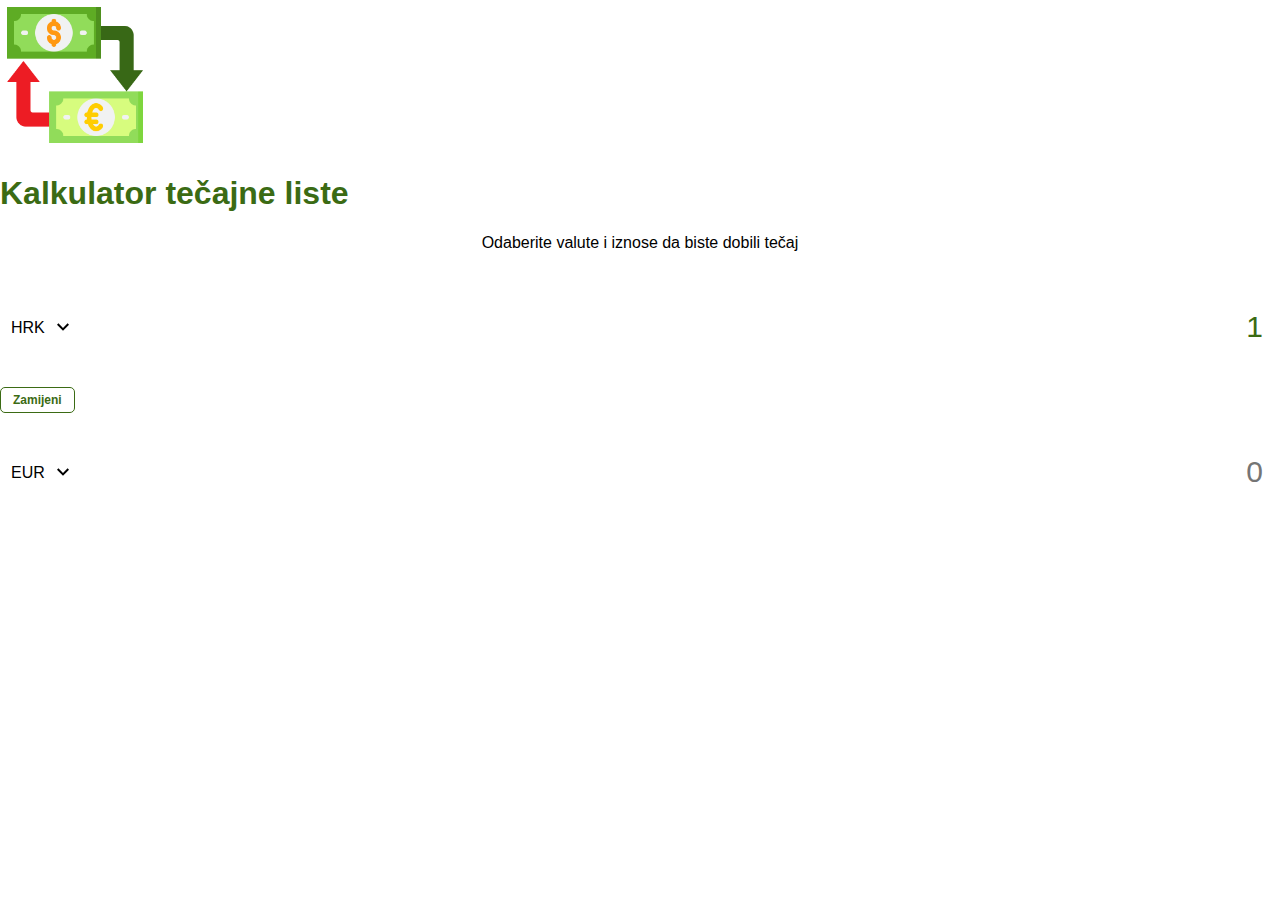
<file: index.html>
<!DOCTYPE html>
<html lang="en">
  <head>
    <meta charset="UTF-8" />
    <meta name="viewport" content="width=device-width, initial-scale=1.0" />
    <meta http-equiv="X-UA-Compatible" content="ie=edge" />
    <title>Kalkulator tečajne liste</title>
    <link rel="stylesheet" href="style.css" />
  </head>
  <body>
    <img src="img/novac.png" class="novac" />
    <h1>Kalkulator tečajne liste</h1>
    <p>Odaberite valute i iznose da biste dobili tečaj</p>

    <div class="container">
      <div class="valuta">
        <select>
          <option value="AED">AED</option>
          <option value="ARS">ARS</option>
          <option value="AUD">AUD</option>
          <option value="BGN">BGN</option>
          <option value="BRL">BRL</option>
          <option value="BSD">BSD</option>
          <option value="CAD">CAD</option>
          <option value="CHF">CHF</option>
          <option value="CLP">CLP</option>
          <option value="CNY">CNY</option>
          <option value="COP">COP</option>
          <option value="CZK">CZK</option>
          <option value="DKK">DKK</option>
          <option value="DOP">DOP</option>
          <option value="EGP">EGP</option>
          <option value="EUR">EUR</option>
          <option value="FJD">FJD</option>
          <option value="GBP">GBP</option>
          <option value="GTQ">GTQ</option>
          <option value="HKD">HKD</option>
          <option value="HRK" selected>HRK</option>
          <option value="HUF">HUF</option>
          <option value="IDR">IDR</option>
          <option value="ILS">ILS</option>
          <option value="INR">INR</option>
          <option value="ISK">ISK</option>
          <option value="JPY">JPY</option>
          <option value="KRW">KRW</option>
          <option value="KZT">KZT</option>
          <option value="MXN">MXN</option>
          <option value="MYR">MYR</option>
          <option value="NOK">NOK</option>
          <option value="NZD">NZD</option>
          <option value="PAB">PAB</option>
          <option value="PEN">PEN</option>
          <option value="PHP">PHP</option>
          <option value="PKR">PKR</option>
          <option value="PLN">PLN</option>
          <option value="PYG">PYG</option>
          <option value="RON">RON</option>
          <option value="RUB">RUB</option>
          <option value="SAR">SAR</option>
          <option value="SEK">SEK</option>
          <option value="SGD">SGD</option>
          <option value="THB">THB</option>
          <option value="TRY">TRY</option>
          <option value="TWD">TWD</option>
          <option value="UAH">UAH</option>
          <option value="USD">USD</option>
          <option value="UYU">UYU</option>
          <option value="VND">VND</option>
          <option value="ZAR">ZAR</option>
        </select>
        <input type="number"placeholder="0" value="1" class="broj"/>
      </div>

      <div class="zamijeni-tečaj">
        <button class="gumb">
          Zamijeni
        </button>
        <div class="tečaj"></div>
      </div>

      <div class="valuta">
        <select>
          <option value="AED">AED</option>
          <option value="ARS">ARS</option>
          <option value="AUD">AUD</option>
          <option value="BGN">BGN</option>
          <option value="BRL">BRL</option>
          <option value="BSD">BSD</option>
          <option value="CAD">CAD</option>
          <option value="CHF">CHF</option>
          <option value="CLP">CLP</option>
          <option value="CNY">CNY</option>
          <option value="COP">COP</option>
          <option value="CZK">CZK</option>
          <option value="DKK">DKK</option>
          <option value="DOP">DOP</option>
          <option value="EGP">EGP</option>
          <option value="EUR" selected>EUR</option>
          <option value="FJD">FJD</option>
          <option value="GBP">GBP</option>
          <option value="GTQ">GTQ</option>
          <option value="HKD">HKD</option>
          <option value="HRK">HRK</option>
          <option value="HUF">HUF</option>
          <option value="IDR">IDR</option>
          <option value="ILS">ILS</option>
          <option value="INR">INR</option>
          <option value="ISK">ISK</option>
          <option value="JPY">JPY</option>
          <option value="KRW">KRW</option>
          <option value="KZT">KZT</option>
          <option value="MXN">MXN</option>
          <option value="MYR">MYR</option>
          <option value="NOK">NOK</option>
          <option value="NZD">NZD</option>
          <option value="PAB">PAB</option>
          <option value="PEN">PEN</option>
          <option value="PHP">PHP</option>
          <option value="PKR">PKR</option>
          <option value="PLN">PLN</option>
          <option value="PYG">PYG</option>
          <option value="RON">RON</option>
          <option value="RUB">RUB</option>
          <option value="SAR">SAR</option>
          <option value="SEK">SEK</option>
          <option value="SGD">SGD</option>
          <option value="THB">THB</option>
          <option value="TRY">TRY</option>
          <option value="TWD">TWD</option>
          <option value="UAH">UAH</option>
          <option value="USD">USD</option>
          <option value="UYU">UYU</option>
          <option value="VND">VND</option>
          <option value="ZAR">ZAR</option>
        </select>
        <input type="number"placeholder="0" class="broj"/>
      </div>
    </div>

  </body>
</html>
</file>
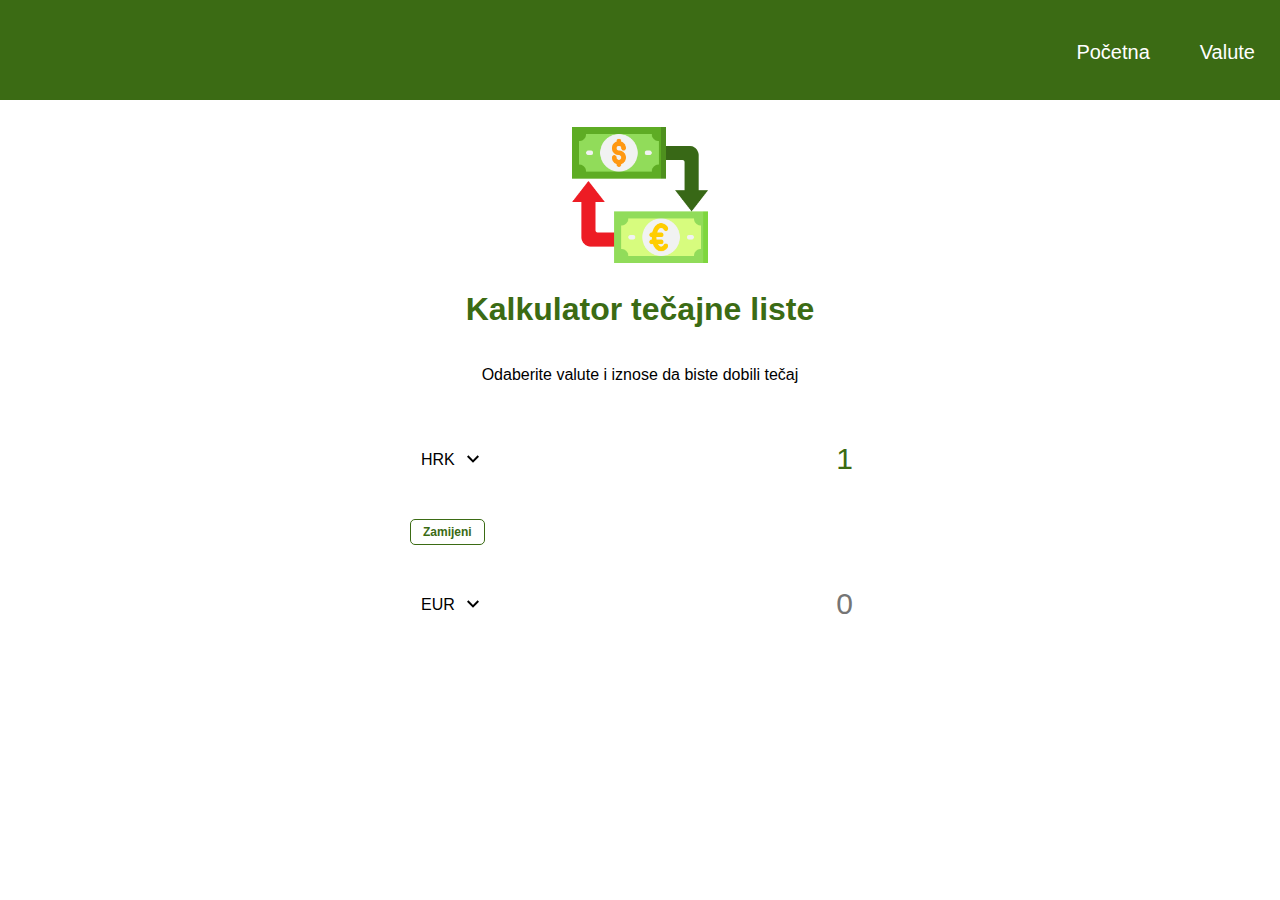
<file: tecajna-lista.html>
<!DOCTYPE html>
<html lang="en">
  <head>
    <meta charset="UTF-8" />
    <meta name="viewport" content="width=device-width, initial-scale=1.0" />
    <meta http-equiv="X-UA-Compatible" content="ie=edge" />
    <title>Kalkulator tečajne liste</title>
    <link rel="stylesheet" href="style.css" />
  </head>
  <body>
    <nav>
      <ul>
        <li><a href="valute.html">Valute</a></li>
      </ul>
      <ul>
        <li><a href="tecajna-lista.html">Početna</a></li>
      </ul>
    </nav>
    <main>
    <img src="img/novac.png" class="novac" />
    <h1>Kalkulator tečajne liste</h1>
    <p>Odaberite valute i iznose da biste dobili tečaj</p>

    <div class="container">
      <div class="valuta">
        <select id="currency-one">
          <option value="AED">AED</option>
          <option value="ARS">ARS</option>
          <option value="AUD">AUD</option>
          <option value="BGN">BGN</option>
          <option value="BRL">BRL</option>
          <option value="BSD">BSD</option>
          <option value="CAD">CAD</option>
          <option value="CHF">CHF</option>
          <option value="CLP">CLP</option>
          <option value="CNY">CNY</option>
          <option value="COP">COP</option>
          <option value="CZK">CZK</option>
          <option value="DKK">DKK</option>
          <option value="DOP">DOP</option>
          <option value="EGP">EGP</option>
          <option value="EUR">EUR</option>
          <option value="FJD">FJD</option>
          <option value="GBP">GBP</option>
          <option value="GTQ">GTQ</option>
          <option value="HKD">HKD</option>
          <option value="HRK" selected>HRK</option>
          <option value="HUF">HUF</option>
          <option value="IDR">IDR</option>
          <option value="ILS">ILS</option>
          <option value="INR">INR</option>
          <option value="ISK">ISK</option>
          <option value="JPY">JPY</option>
          <option value="KRW">KRW</option>
          <option value="KZT">KZT</option>
          <option value="MXN">MXN</option>
          <option value="MYR">MYR</option>
          <option value="NOK">NOK</option>
          <option value="NZD">NZD</option>
          <option value="PAB">PAB</option>
          <option value="PEN">PEN</option>
          <option value="PHP">PHP</option>
          <option value="PKR">PKR</option>
          <option value="PLN">PLN</option>
          <option value="PYG">PYG</option>
          <option value="RON">RON</option>
          <option value="RUB">RUB</option>
          <option value="SAR">SAR</option>
          <option value="SEK">SEK</option>
          <option value="SGD">SGD</option>
          <option value="THB">THB</option>
          <option value="TRY">TRY</option>
          <option value="TWD">TWD</option>
          <option value="UAH">UAH</option>
          <option value="USD">USD</option>
          <option value="UYU">UYU</option>
          <option value="VND">VND</option>
          <option value="ZAR">ZAR</option>
        </select>
        <input type="number" id="amount-one" placeholder="0" value="1" class="broj"/>
      </div>

      <div class="zamijeni-tečaj">
        <button class="gumb" id="swap">
          Zamijeni
        </button>
        <div class="tečaj" id="rate"></div>
      </div>

      <div class="valuta">
        <select id="currency-two">
          <option value="AED">AED</option>
          <option value="ARS">ARS</option>
          <option value="AUD">AUD</option>
          <option value="BGN">BGN</option>
          <option value="BRL">BRL</option>
          <option value="BSD">BSD</option>
          <option value="CAD">CAD</option>
          <option value="CHF">CHF</option>
          <option value="CLP">CLP</option>
          <option value="CNY">CNY</option>
          <option value="COP">COP</option>
          <option value="CZK">CZK</option>
          <option value="DKK">DKK</option>
          <option value="DOP">DOP</option>
          <option value="EGP">EGP</option>
          <option value="EUR" selected>EUR</option>
          <option value="FJD">FJD</option>
          <option value="GBP">GBP</option>
          <option value="GTQ">GTQ</option>
          <option value="HKD">HKD</option>
          <option value="HRK">HRK</option>
          <option value="HUF">HUF</option>
          <option value="IDR">IDR</option>
          <option value="ILS">ILS</option>
          <option value="INR">INR</option>
          <option value="ISK">ISK</option>
          <option value="JPY">JPY</option>
          <option value="KRW">KRW</option>
          <option value="KZT">KZT</option>
          <option value="MXN">MXN</option>
          <option value="MYR">MYR</option>
          <option value="NOK">NOK</option>
          <option value="NZD">NZD</option>
          <option value="PAB">PAB</option>
          <option value="PEN">PEN</option>
          <option value="PHP">PHP</option>
          <option value="PKR">PKR</option>
          <option value="PLN">PLN</option>
          <option value="PYG">PYG</option>
          <option value="RON">RON</option>
          <option value="RUB">RUB</option>
          <option value="SAR">SAR</option>
          <option value="SEK">SEK</option>
          <option value="SGD">SGD</option>
          <option value="THB">THB</option>
          <option value="TRY">TRY</option>
          <option value="TWD">TWD</option>
          <option value="UAH">UAH</option>
          <option value="USD">USD</option>
          <option value="UYU">UYU</option>
          <option value="VND">VND</option>
          <option value="ZAR">ZAR</option>
        </select>
        <input type="number" id="amount-two" placeholder="0" class="broj"/>
      </div>
    </div>
    </main>
    <script src="tecajna-lista.js"></script>
  </body>
</html>
</file>
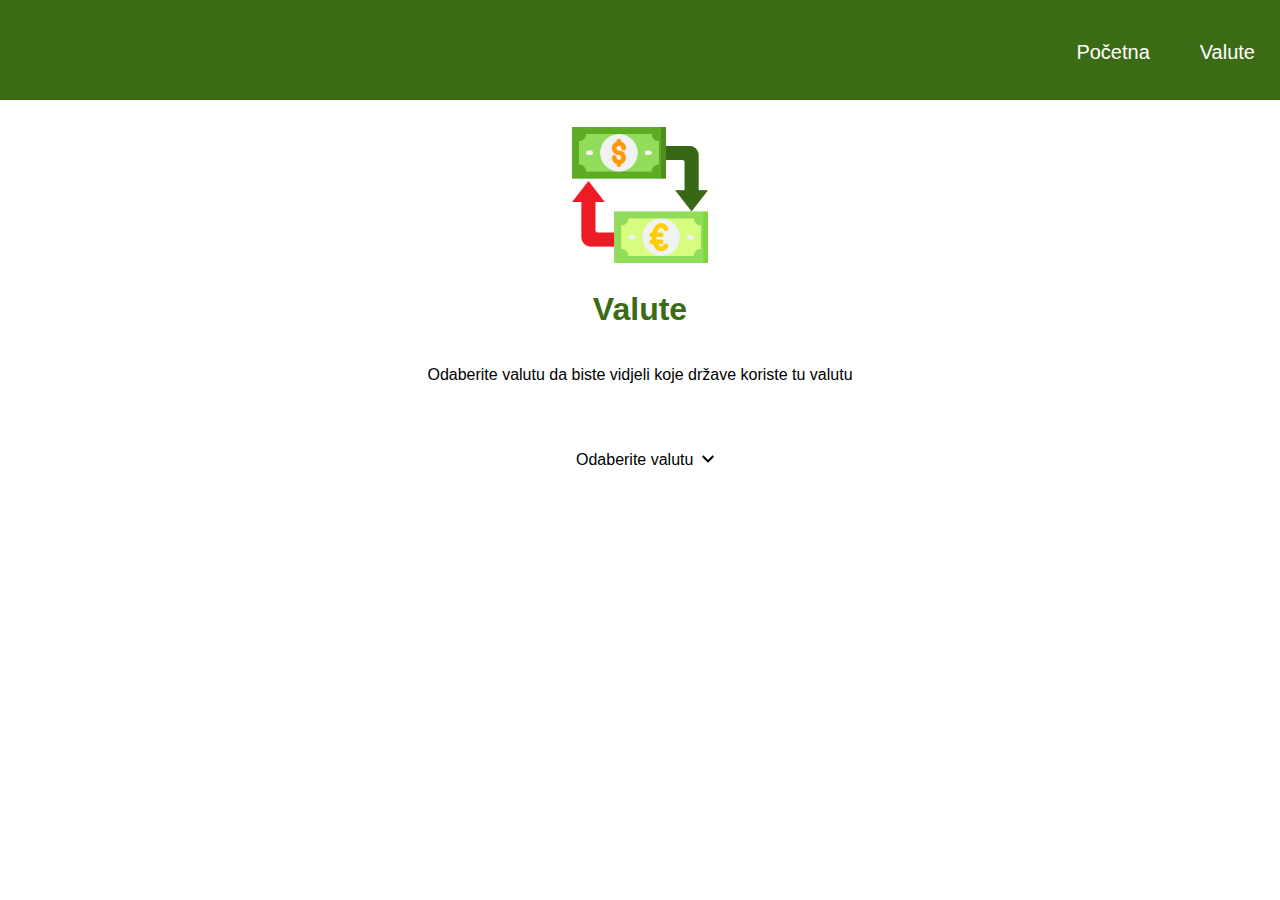
<file: valute.html>
<!DOCTYPE html>
<html lang="en">
  <head>
    <meta charset="UTF-8" />
    <meta name="viewport" content="width=device-width, initial-scale=1.0" />
    <meta http-equiv="X-UA-Compatible" content="ie=edge" />
    <title>Kalkulator tečajne liste</title>
    <link rel="stylesheet" href="style.css" />
  </head>
  <body>
    <nav>
      <ul>
        <li><a href="valute.html">Valute</a></li>
      </ul>
      <ul>
        <li><a href="tecajna-lista.html">Početna</a></li>
      </ul>
    </nav>
    <main>
      <img src="img/novac.png" class="novac" />
      <h1>Valute</h1>
      <p>Odaberite valutu da biste vidjeli koje države koriste tu valutu</p>
      <div class="container">
        <div class="valuta">
          <select id="selected-currency">
            <option value="">Odaberite valutu</option>
            <option value="AED">AED</option>
            <option value="ARS">ARS</option>
            <option value="AUD">AUD</option>
            <option value="BGN">BGN</option>
            <option value="BRL">BRL</option>
            <option value="BSD">BSD</option>
            <option value="CAD">CAD</option>
            <option value="CHF">CHF</option>
            <option value="CLP">CLP</option>
            <option value="CNY">CNY</option>
            <option value="COP">COP</option>
            <option value="CZK">CZK</option>
            <option value="DKK">DKK</option>
            <option value="DOP">DOP</option>
            <option value="EGP">EGP</option>
            <option value="EUR">EUR</option>
            <option value="FJD">FJD</option>
            <option value="GBP">GBP</option>
            <option value="GTQ">GTQ</option>
            <option value="HKD">HKD</option>
            <option value="HRK">HRK</option>
            <option value="HUF">HUF</option>
            <option value="IDR">IDR</option>
            <option value="ILS">ILS</option>
            <option value="INR">INR</option>
            <option value="ISK">ISK</option>
            <option value="JPY">JPY</option>
            <option value="KRW">KRW</option>
            <option value="KZT">KZT</option>
            <option value="MXN">MXN</option>
            <option value="MYR">MYR</option>
            <option value="NOK">NOK</option>
            <option value="NZD">NZD</option>
            <option value="PAB">PAB</option>
            <option value="PEN">PEN</option>
            <option value="PHP">PHP</option>
            <option value="PKR">PKR</option>
            <option value="PLN">PLN</option>
            <option value="PYG">PYG</option>
            <option value="RON">RON</option>
            <option value="RUB">RUB</option>
            <option value="SAR">SAR</option>
            <option value="SEK">SEK</option>
            <option value="SGD">SGD</option>
            <option value="THB">THB</option>
            <option value="TRY">TRY</option>
            <option value="TWD">TWD</option>
            <option value="UAH">UAH</option>
            <option value="USD">USD</option>
            <option value="UYU">UYU</option>
            <option value="VND">VND</option>
            <option value="ZAR">ZAR</option>
          </select>
        </div>
    </main>

    <script src="valute.js"></script>
  </body>
</html>
</file>
<file: style.css>
* {
  box-sizing: border-box;
}
body {
  background-color: #ffffff;
  font-family: Arial, Helvetica, sans-serif;
  margin: 0;
}
main {
  display: flex;
  flex-direction: column;
  align-items: center;
  justify-content: center;
  height: 100%;
  margin: 0;
  padding: 20px;
}
nav {
  background-color: #3b6b14;
  color: #ffffff;
  width: 100%;
  height: 100px;
  float: right;
}
ul {
  float: right;
  padding: 25px;
  list-style: none;
}
li {
  font-size: 20px;
}
a {
  text-decoration: none;
  color: #ffffff;
}
h1 {
  color: #3b6b14;
}
p {
  text-align: center;
}
.gumb {
  color: #3b6b14;
  background-color: #ffffff;
  font-weight: bold;
  border: 1px solid #3b6b14;
  cursor: pointer;
  border-radius: 5px;
  font-size: 12px;
  padding: 5px 12px;
}
.gumb:hover {
  background-color: #3b6b14;
  color: #ffffff;
}
.novac{
  width: 150px;
}
.valuta {
  padding: 40px 0;
  display: flex;
  align-items: center;
  justify-content: space-between;
}
.valuta select {
  padding: 10px 20px 10px 10px;
  cursor: pointer;
  appearance: none;
  border: 1px solid #ffffff;
  font-size: 16px;
  background: transparent;
  background-image: url('img/strelica.svg');
  background-position: right 0px top 50%, 0, 0;
  background-size: 12px auto, 100%;
  background-repeat: no-repeat;
}
.valuta input {
  border: 0;
  background: transparent;
  font-size: 30px;
  text-align: right;
}
.broj{
  color: #3b6b14;
}
.zamijeni-tečaj{
  display: flex;
  align-items: center;
  justify-content: space-between;
}
.tečaj {
  color: #3b6b14;
  font-size: 14px;
  padding: 0 10px;
}
select:focus,
input:focus,
button:focus {
  outline: 0;
}
.country-list-container {
  display: flex;
  align-items: flex-start;
  justify-content: center;
  flex-wrap: wrap;
  padding: 20px;
  text-align: center;
}
.country-container {
  margin: 20px;
  max-width: 150px;
}
.img-container {
  max-width: 200px;
  height: 80px;
}
.img {
  width: 100%;
  height: 100%;
  object-fit: contain;
}
@media (max-width: 600px) {
  .valuta input {
    width: 200px;
  }
}
</file>
